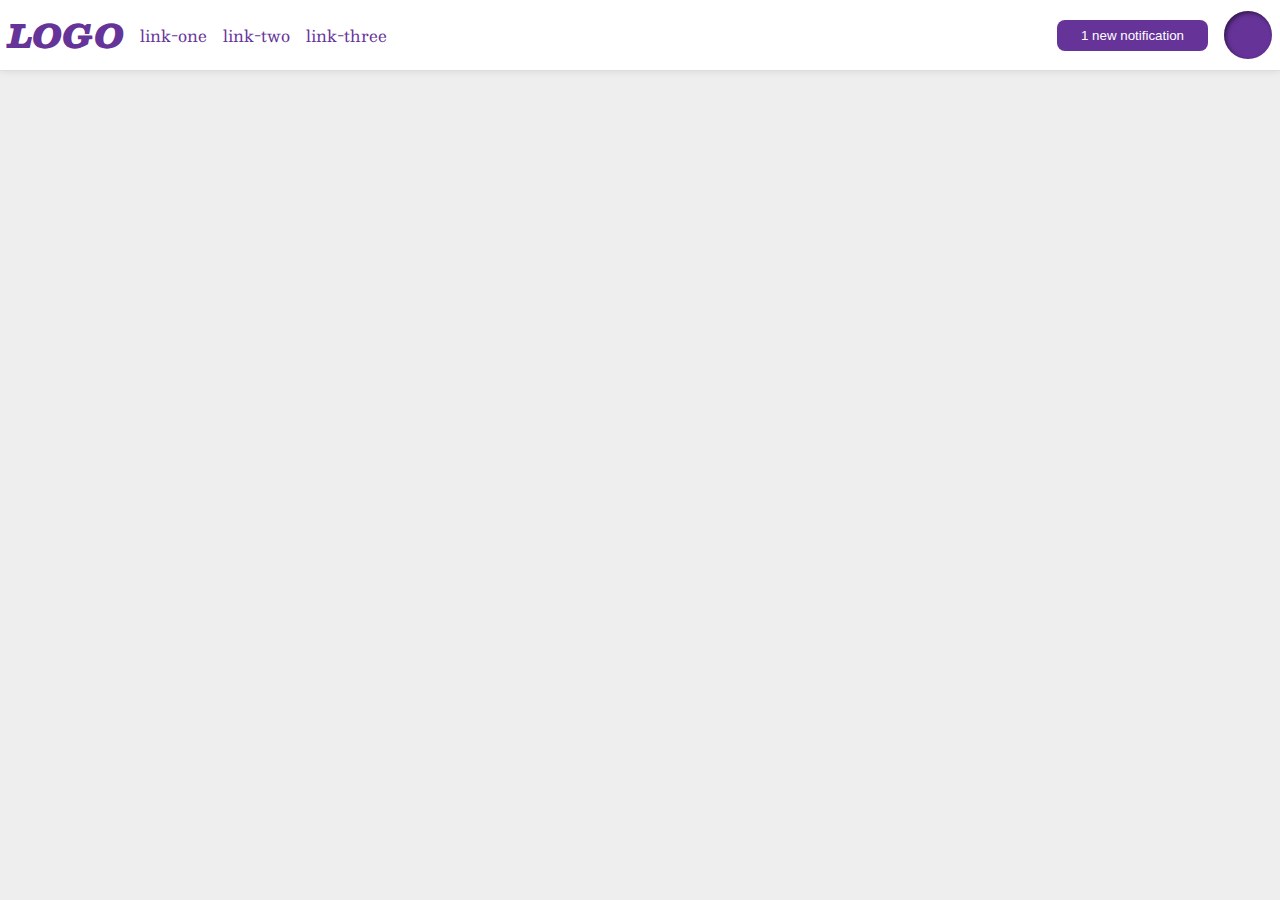
<file: foundations/flex/03-flex-header-2/index.html>
<!DOCTYPE html>
<html lang="en">
  <head>
    <meta charset="UTF-8">
    <meta http-equiv="X-UA-Compatible" content="IE=edge">
    <meta name="viewport" content="width=device-width, initial-scale=1.0">
    <title>Flex Header 2</title>
    <link rel="stylesheet" href="style.css">
  </head>
  <body>
    <div class="header">
      <div class="header-left">
        <div class="logo">
          LOGO
        </div>
        <ul class="links">
          <li><a href="https://google.com">link-one</a></li>
          <li><a href="https://google.com">link-two</a></li>
          <li><a href="https://google.com">link-three</a></li>
        </ul>
      </div>
      <div class="header-right">
        <button class="notifications">
          1 new notification
        </button>
        <div class="profile-image"></div>
      </div>
    </div>
  </body>
</html>
</file>
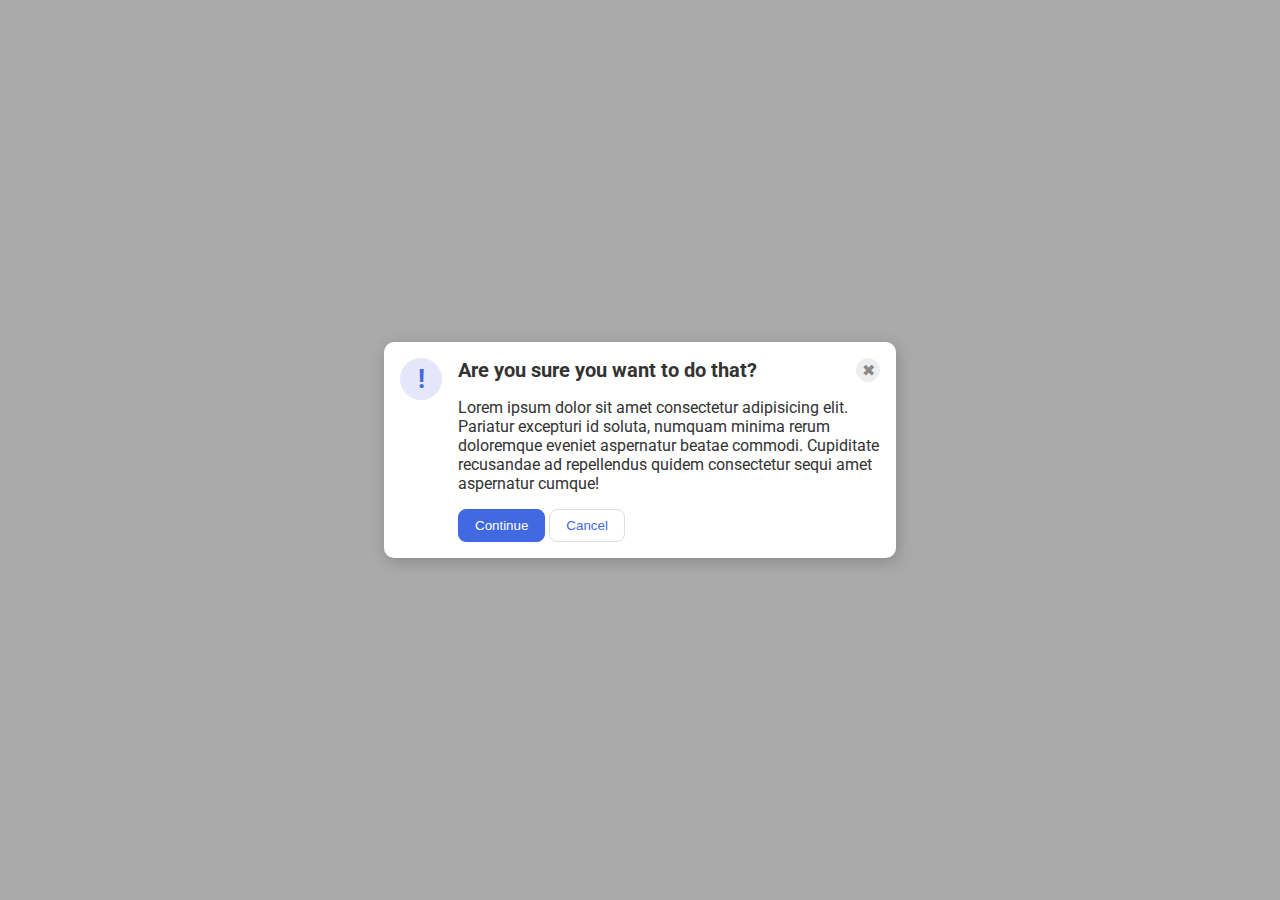
<file: foundations/flex/05-flex-modal/index.html>
<!DOCTYPE html>
<html lang="en">
  <head>
    <meta charset="UTF-8">
    <meta http-equiv="X-UA-Compatible" content="IE=edge">
    <meta name="viewport" content="width=device-width, initial-scale=1.0">
    <link rel="stylesheet" href="style.css">
    <title>Modal</title>
  </head>
  <body>
    <div class="modal">
      <div class="icon">!</div>
      <div class="right">
        <div class="header">Are you sure you want to do that?
          <button class="close-button">✖</button>
        </div>
        <div class="text">Lorem ipsum dolor sit amet consectetur adipisicing elit. Pariatur excepturi id soluta, numquam minima rerum doloremque eveniet aspernatur beatae commodi. Cupiditate recusandae ad repellendus quidem consectetur sequi amet aspernatur cumque!</div>
        <button class="continue">Continue</button>
        <button class="cancel">Cancel</button>
      </div>
    </div>
  </body>
</html>
</file>
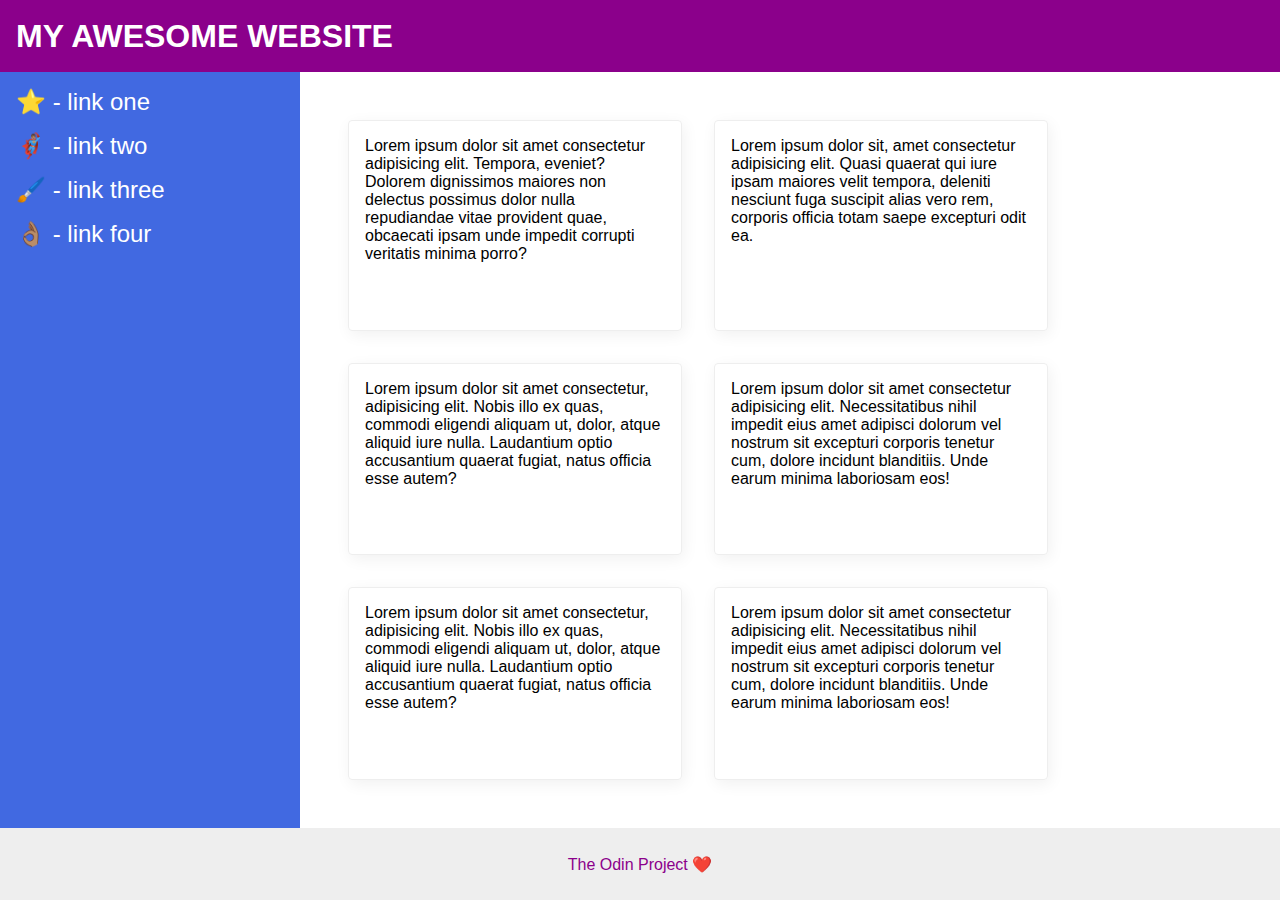
<file: foundations/flex/07-flex-layout-2/index.html>
<!DOCTYPE html>
<html lang="en">
  <head>
    <meta charset="UTF-8">
    <meta http-equiv="X-UA-Compatible" content="IE=edge">
    <meta name="viewport" content="width=device-width, initial-scale=1.0">
    <title>The Holy Grail</title>
    <link rel="stylesheet" href="style.css">
  </head>
  <body>
    <div class="header">
      MY AWESOME WEBSITE
    </div>
    <div class="body">
      <div class="sidebar">
        <ul>
          <li><a href="#">⭐ - link one</a></li>
          <li><a href="#">🦸🏽‍♂️ - link two</a></li>
          <li><a href="#">🖌️ - link three</a></li>
          <li><a href="#">👌🏽 - link four</a></li>
        </ul>
      </div>
      <div class="main-content">
        <div class="card">Lorem ipsum dolor sit amet consectetur adipisicing elit. Tempora, eveniet? Dolorem dignissimos maiores non delectus possimus dolor nulla repudiandae vitae provident quae, obcaecati ipsam unde impedit corrupti veritatis minima porro?</div>
        <div class="card">Lorem ipsum dolor sit, amet consectetur adipisicing elit. Quasi quaerat qui iure ipsam maiores velit tempora, deleniti nesciunt fuga suscipit alias vero rem, corporis officia totam saepe excepturi odit ea.</div>
        <div class="card">Lorem ipsum dolor sit amet consectetur, adipisicing elit. Nobis illo ex quas, commodi eligendi aliquam ut, dolor, atque aliquid iure nulla. Laudantium optio accusantium quaerat fugiat, natus officia esse autem?</div>
        <div class="card">Lorem ipsum dolor sit amet consectetur adipisicing elit. Necessitatibus nihil impedit eius amet adipisci dolorum vel nostrum sit excepturi corporis tenetur cum, dolore incidunt blanditiis. Unde earum minima laboriosam eos!</div>
        <div class="card">Lorem ipsum dolor sit amet consectetur, adipisicing elit. Nobis illo ex quas, commodi eligendi aliquam ut, dolor, atque aliquid iure nulla. Laudantium optio accusantium quaerat fugiat, natus officia esse autem?</div>
        <div class="card">Lorem ipsum dolor sit amet consectetur adipisicing elit. Necessitatibus nihil impedit eius amet adipisci dolorum vel nostrum sit excepturi corporis tenetur cum, dolore incidunt blanditiis. Unde earum minima laboriosam eos!</div>
      </div>
    </div>
    <div class="footer">
      The Odin Project ❤️
    </div>
  </body>
</html>
</file>
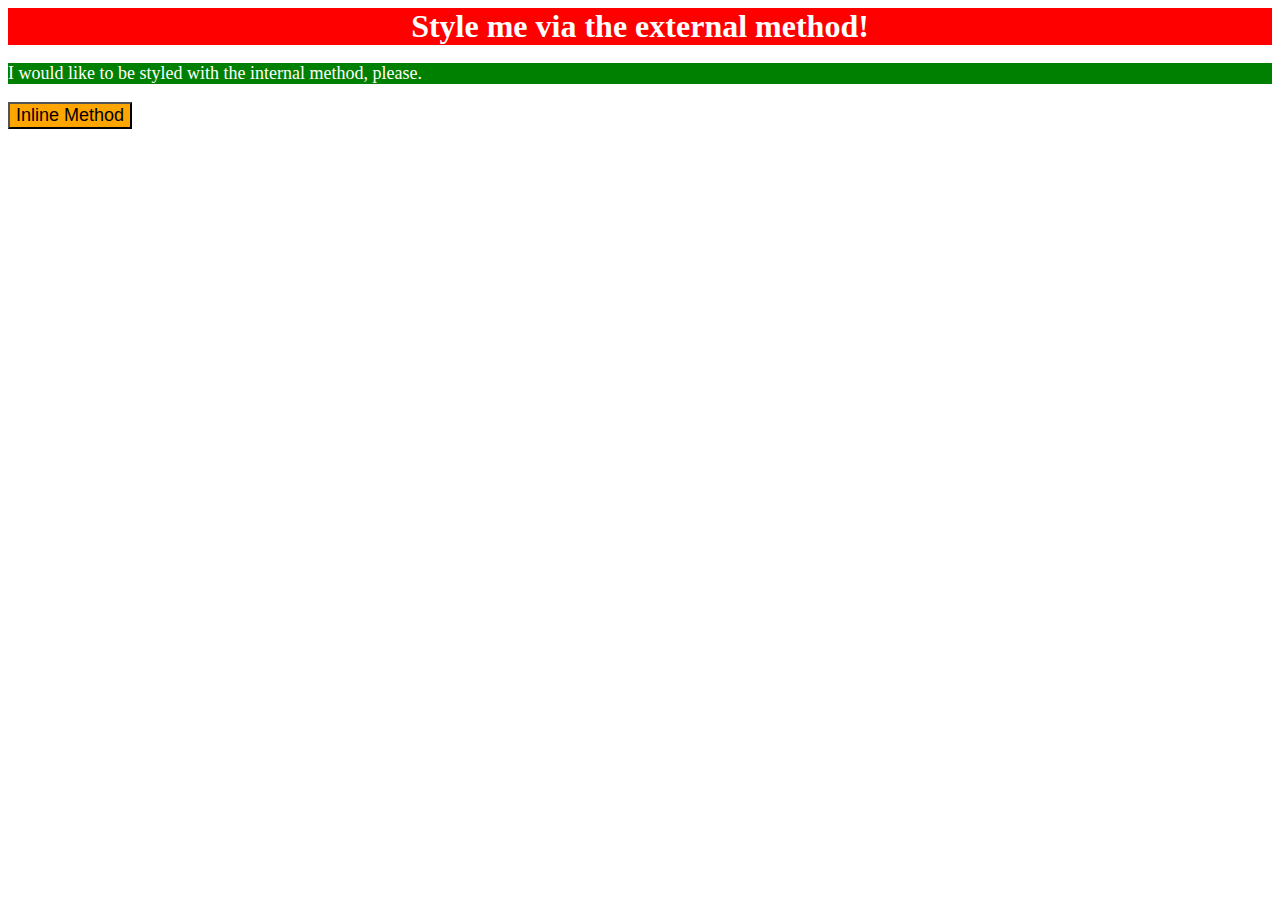
<file: foundations/intro-to-css/01-css-methods/index.html>
<!DOCTYPE html>
<html lang="en">
  <head>
    <meta charset="UTF-8">
    <meta http-equiv="X-UA-Compatible" content="IE=edge">
    <meta name="viewport" content="width=device-width, initial-scale=1.0">
    <title>Methods for Adding CSS</title>
    <link rel="stylesheet" href="./styles.css">
    <style>
      p {
        background-color: green;
        color: white;
        font-size: 18px;
      }
    </style>
  </head>
  <body>
    <div>Style me via the external method!</div>
    <p>I would like to be styled with the internal method, please.</p>
    <button style="background-color: orange; font-size: 18px;">Inline Method</button>
  </body>
</html>
</file>
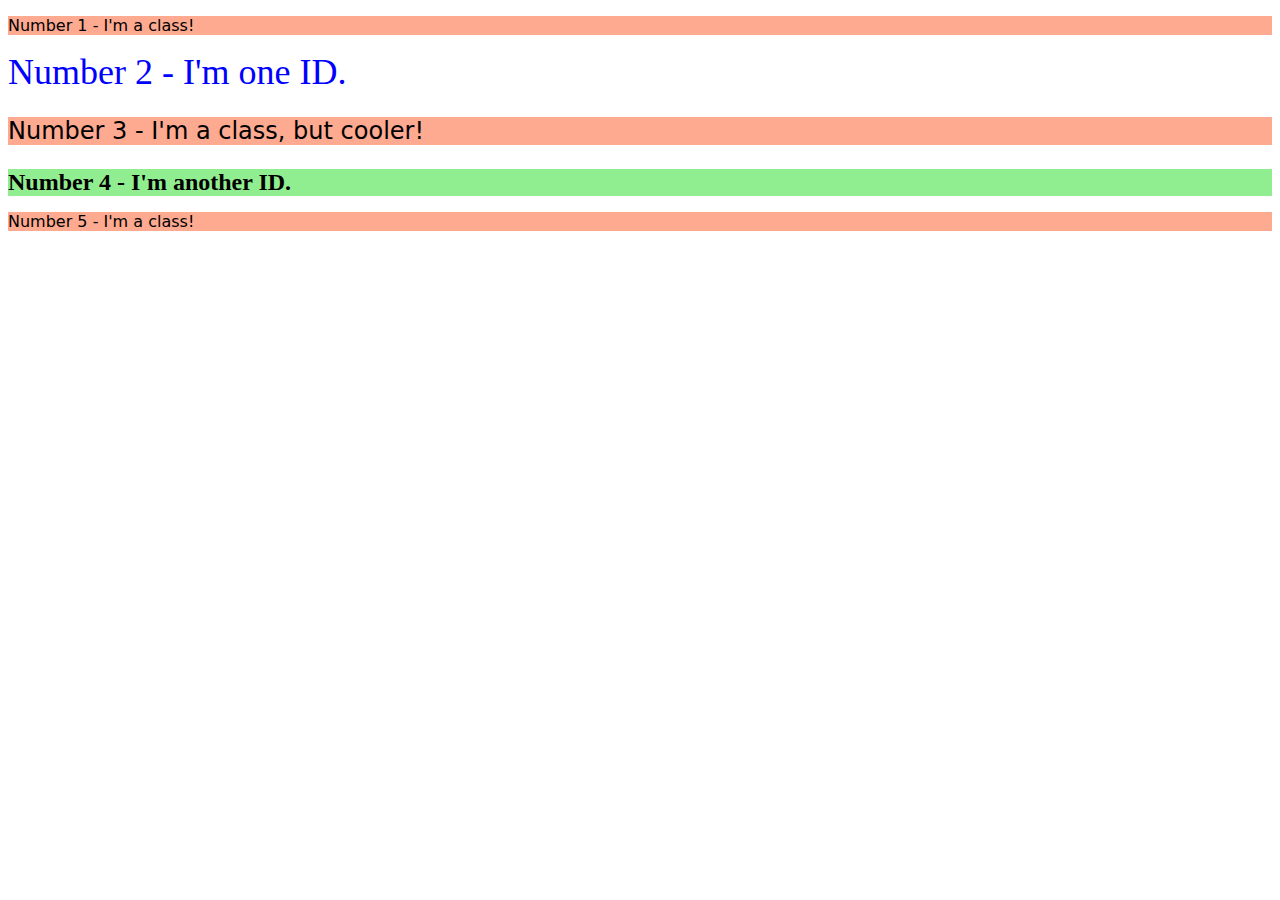
<file: foundations/intro-to-css/02-class-id-selectors/index.html>
<!DOCTYPE html>
<html lang="en">
  <head>
    <meta charset="UTF-8">
    <meta http-equiv="X-UA-Compatible" content="IE=edge">
    <meta name="viewport" content="width=device-width, initial-scale=1.0">
    <title>Class and ID Selectors</title>
    <link rel="stylesheet" href="style.css">
  </head>
  <body>
    <p class="odd">Number 1 - I'm a class!</p>
    <div id="two">Number 2 - I'm one ID.</div>
    <p class="odd bigger">Number 3 - I'm a class, but cooler!</p>
    <div id="four">Number 4 - I'm another ID.</div>
    <p class="odd">Number 5 - I'm a class!</p>
  </body>
</html>
</file>
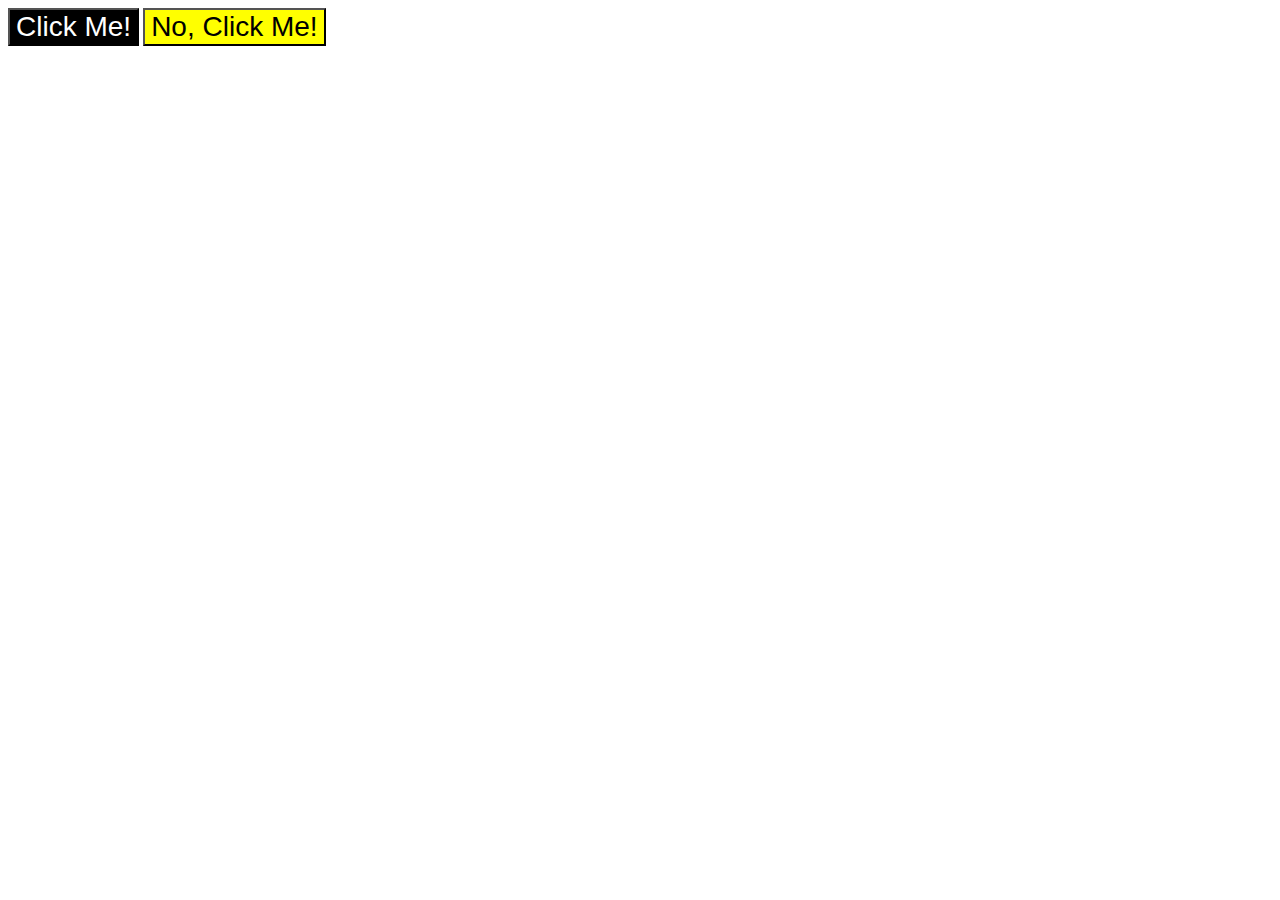
<file: foundations/intro-to-css/03-grouping-selectors/index.html>
<!DOCTYPE html>
<html lang="en">
  <head>
    <meta charset="UTF-8">
    <meta http-equiv="X-UA-Compatible" content="IE=edge">
    <meta name="viewport" content="width=device-width, initial-scale=1.0">
    <title>Grouping Selectors</title>
    <link rel="stylesheet" href="style.css">
  </head>
  <body>
    <button class="black">Click Me!</button>
    <button class="yellow">No, Click Me!</button>
  </body>
</html>
</file>
<file: foundations/flex/03-flex-header-2/style.css>
/* this is some magical font-importing.  
you'll learn about it later. */
@import url('https://fonts.googleapis.com/css2?family=Besley:ital,wght@0,400;1,900&display=swap');

body {
  margin: 0;
  background: #eee;
  font-family: Besley, serif;
}

.header {
  background: white;
  border-bottom: 1px solid #ddd;
  box-shadow: 0 0 8px rgba(0,0,0,.1);
  display: flex;
  justify-content: space-between;
  padding: 8px;
}

.profile-image {
  background: rebeccapurple;
  box-shadow: inset 2px 2px 4px rgba(0,0,0,.5);
  border-radius: 50%;
  width: 48px;
  height: 48px;
}

.logo {
  color: rebeccapurple;
  font-size: 32px;
  font-weight: 900;
  font-style: italic;
}

button {
  border: none;
  border-radius: 8px;
  background: rebeccapurple;
  color: white;
  padding: 8px 24px;
}

a {
  /* this removes the line under our links */
  text-decoration: none;
  color: rebeccapurple;
}

ul {
  list-style-type: none;
  display: flex;
  gap: 16px;
  padding: 0;
  margin: 0;
}

.header-left, 
.header-right {
  display: flex;
  gap: 16px;
  align-items: center;
}
</file>
<file: foundations/flex/05-flex-modal/style.css>
@import url('https://fonts.googleapis.com/css2?family=Roboto:wght@400;700&display=swap');

html, body {
  height: 100%;
}

body {
  font-family: Roboto, sans-serif;
  margin: 0;
  background: #aaa;
  color: #333;
  /* I'll give you this one for free lol */
  display: flex;
  align-items: center;
  justify-content: center;
}

.modal {
  background: white;
  width: 480px;
  border-radius: 10px;
  box-shadow: 2px 4px 16px rgba(0,0,0,.2);
  display: flex;
  gap: 16px;
  padding: 16px;
}

.icon {
  color: royalblue;
  font-size: 26px;
  font-weight: 700;
  background: lavender;
  width: 42px;
  height: 42px;
  border-radius: 50%;
  display: flex;
  align-items: center;
  justify-content: center;
  flex: none;
}

.header {
  display: flex;
  justify-content: space-between;
  font-weight: bold;
  font-size: 20px;
}

.text {
  margin: 16px 0;
}

.close-button {
  background: #eee;
  border-radius: 50%;
  color: #888;
  font-weight: 400;
  font-size: 16px;
  height: 24px;
  width: 24px;
  display: flex;
  align-items: center;
  justify-content: center;
  border: 1px solid #eee;
  padding: 0;
}

button {
  cursor: pointer;
  padding: 8px 16px;
  border-radius: 8px;
}

button.continue {
  background: royalblue;
  border: 1px solid royalblue;
  color: white;
}

button.cancel {
  background: white;
  border: 1px solid #ddd;
  color: royalblue;
}
</file>
<file: foundations/flex/07-flex-layout-2/style.css>
body {
  font-family: -apple-system, BlinkMacSystemFont, 'Segoe UI', Roboto, Oxygen, Ubuntu, Cantarell, 'Open Sans', 'Helvetica Neue', sans-serif;
  margin: 0;
  min-height: 100vh;
  display: flex;
  flex-direction: column;
}

.header {
  height: 72px;
  background: darkmagenta;
  color: white;
  font-size: 32px;
  font-weight: 900;
  padding: 0 16px;
  display: flex;
  align-items: center;
}

.body {
  display: flex;
  flex-grow: 1;
}

.footer {
  height: 72px;
  background: #eee;
  color: darkmagenta;
  display: flex;
  justify-content: center;
  align-items: center;
}

.sidebar {
  width: 300px;
  flex-shrink: 0;
  padding: 16px;
  background: royalblue;
  box-sizing: border-box;
}

ul {
  list-style-type: none;
  margin: 0;
  padding: 0;
}

li {
  margin-bottom: 16px;
}

a {
  text-decoration: none;
  color: white;
  font-size: 24px;
}

.main-content {
  display: flex;
  flex-wrap: wrap;
  gap: 32px;
  padding: 48px;
}

.card {
  border: 1px solid #eee;
  box-shadow: 2px 4px 16px rgba(0,0,0,.06);
  border-radius: 4px;
  padding: 16px;
  width: 300px;
}
</file>
<file: foundations/intro-to-css/01-css-methods/styles.css>
div {
    background-color: red;
    color: white;
    font-size: 32px;
    font-weight: bold;
    text-align: center;
}
</file>
<file: foundations/intro-to-css/02-class-id-selectors/style.css>
.odd {
  background-color: rgb(253, 170, 145);
  font-family: Verdana, "DejaVu Sans", sans-serif;
}

.bigger {
  font-size: 24px;
}

#two {
  color: blue;
  font-size: 36px;
}

#four {
  background-color: lightgreen;
  font-size: 24px;
  font-weight: bold;
}
</file>
<file: foundations/intro-to-css/03-grouping-selectors/style.css>
.black, 
.yellow {
    font-size: 28px;
    font-family: Helvetica, "Times New Roman", sans-serif;
}

.black {
    background-color: black;
    color: white;
}

.yellow {
    background-color: yellow;
}
</file>
